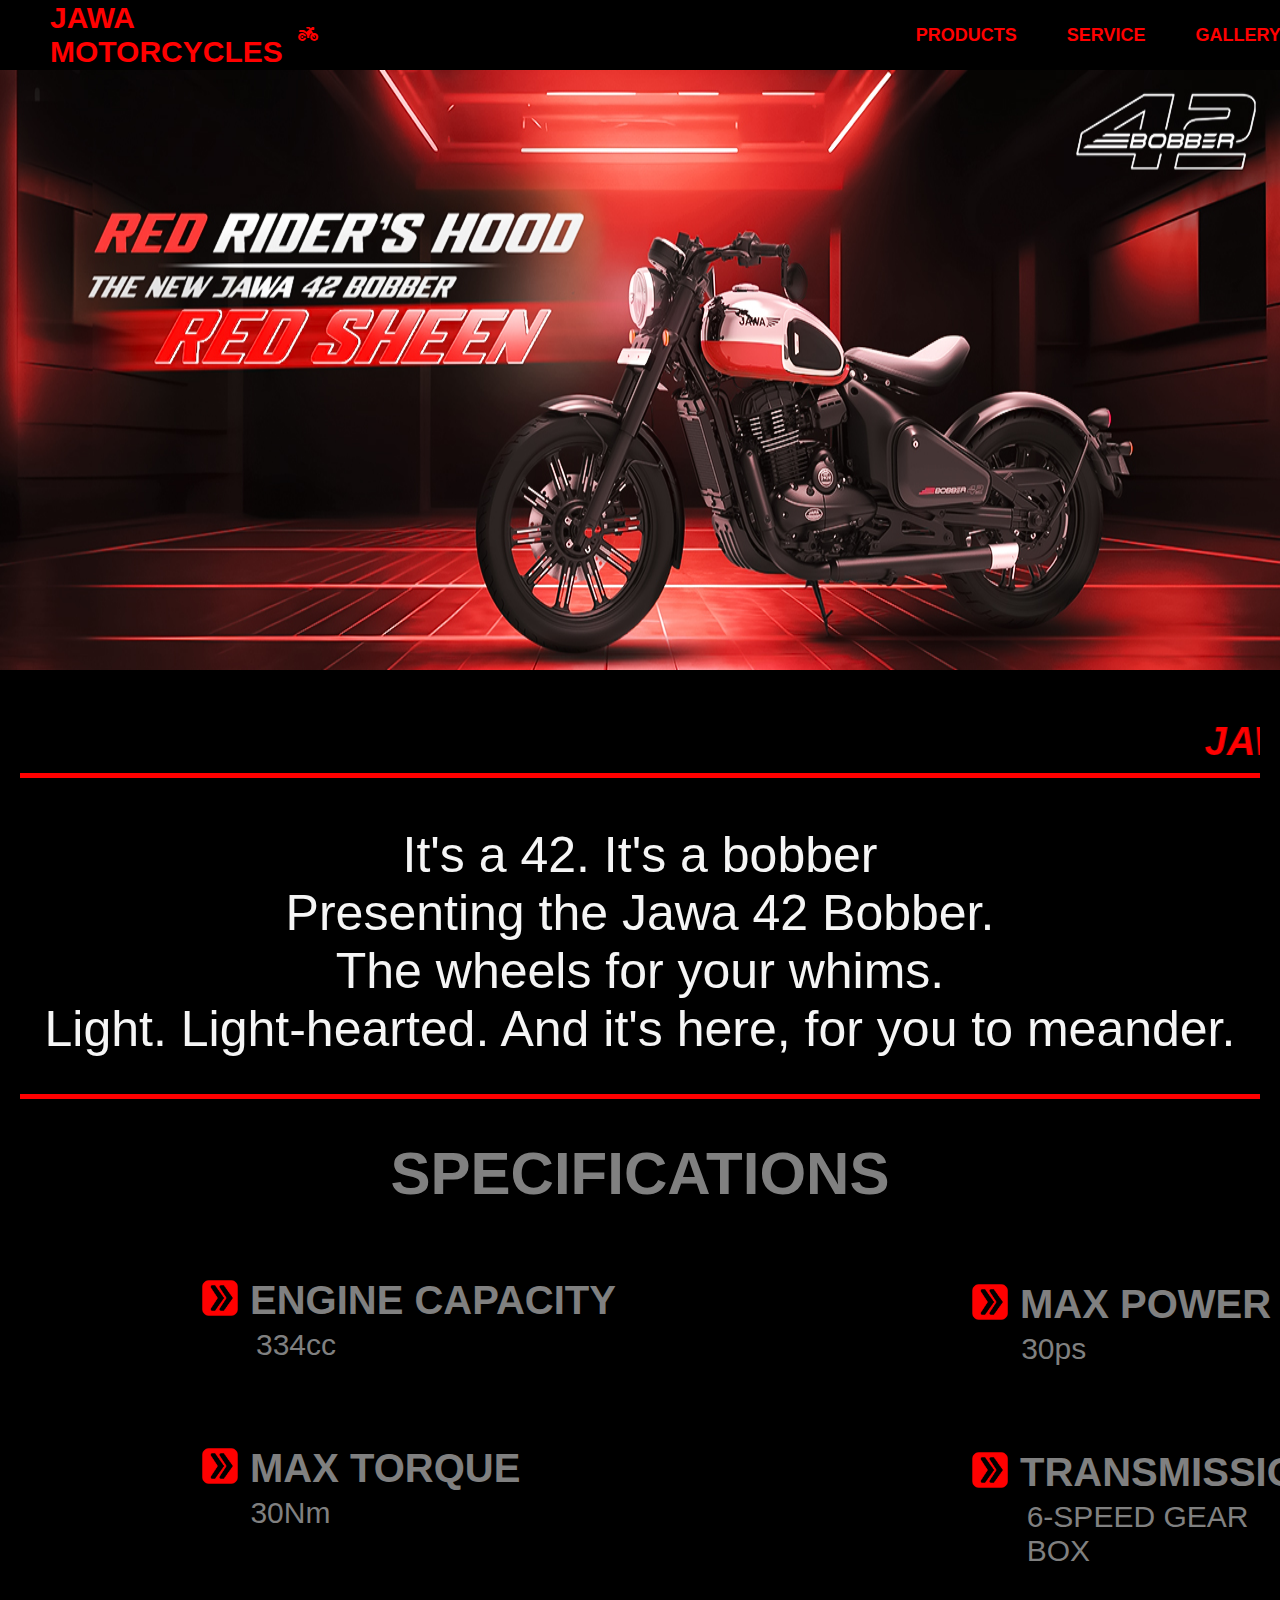
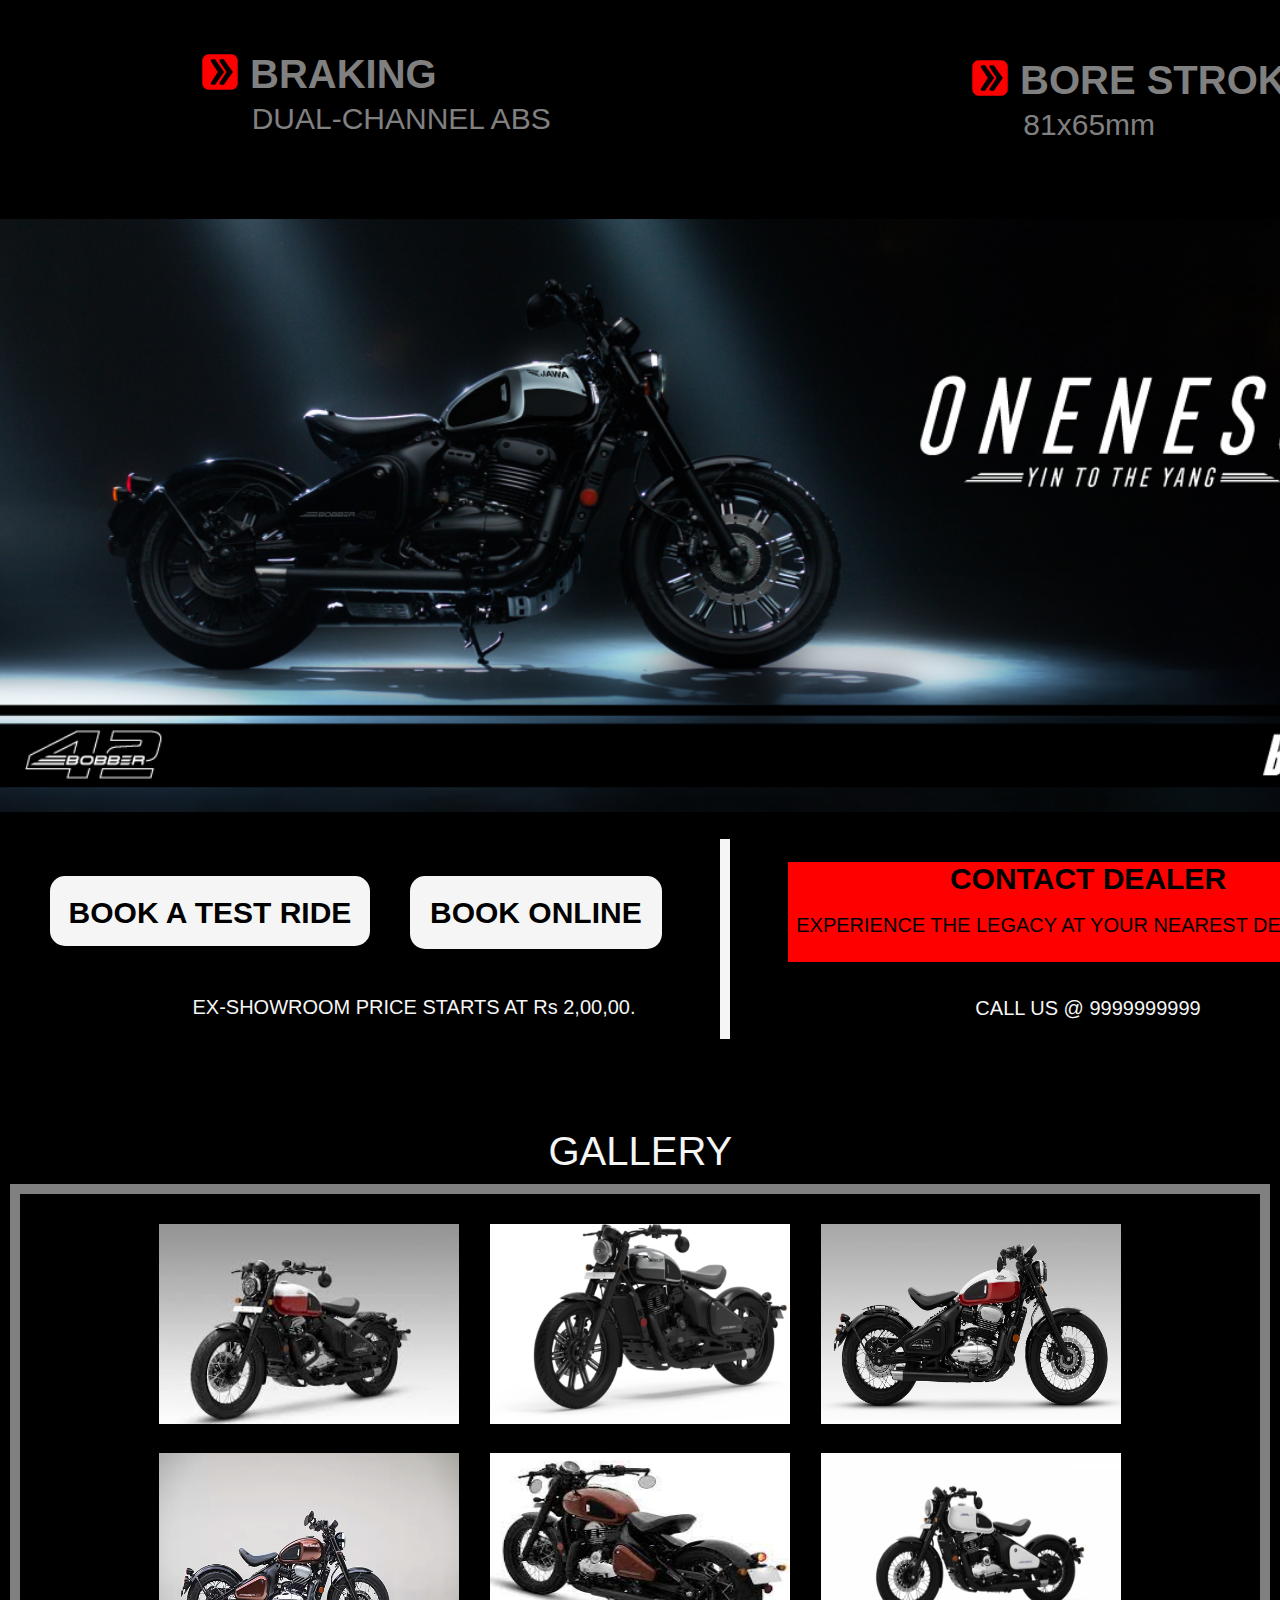
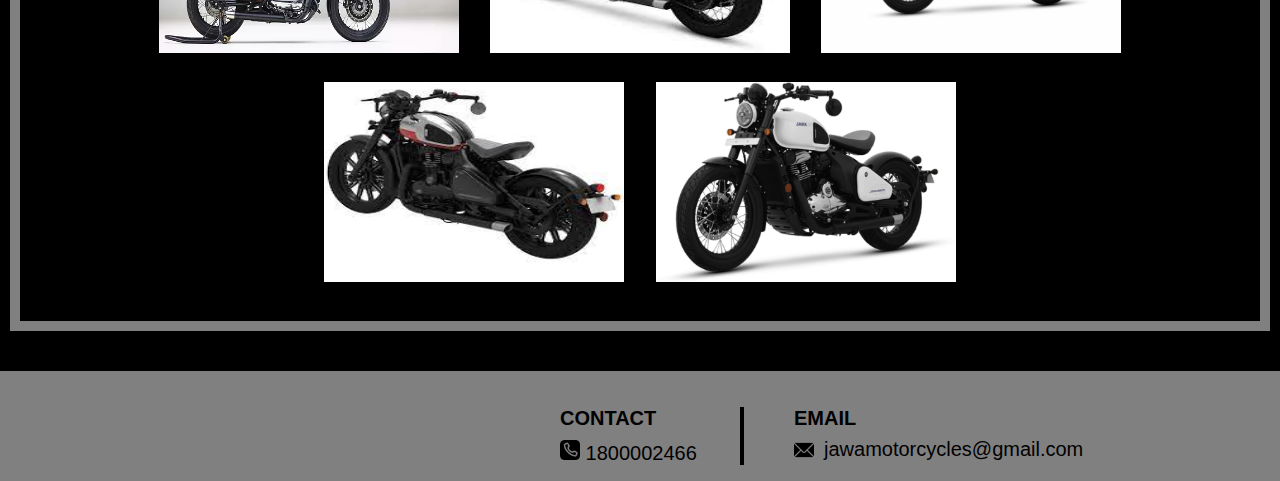
<file: index.html>
<!DOCTYPE html>
<html lang="en">

<head>
  <meta charset="UTF-8">
  <meta name="viewport" content="width=device-width, initial-scale=1.0">
  <title>JAWA</title>
  <link rel="stylesheet" href="j1.css">
  <link rel="stylesheet" href="https://cdnjs.cloudflare.com/ajax/libs/font-awesome/6.7.2/css/all.min.css">
</head>

<body>
  <nav>
    <div id="n1">
      <p id="n1p1">JAWA MOTORCYCLES</p>
      <div id="bikesym"><i class="fa-solid fa-motorcycle" style="color: red;"></i></div>
      <p>search</p>
      <div id="prod">
        <p>PRODUCTS</p>
      </div>
      <div id="serv">
        <p>SERVICE</p>
      </div>
      <div id="gall">
        <p>GALLERY</p>
      </div>
      <div id="log">
        <p>LOGIN</p>
      </div>
      <div>
        <div id="logsym"><i class="fa-solid fa-user" style="color:red;"></i></div>

      </div>
  </nav>

  <div class="imgs-cont">
    <img src="red-sheen_desktop-banner.jpg" alt="">
  </div>


  <div class="sec2">
    <h2><i><u>
          <marquee behavior="" direction="">JAWA 42 BOBBER </marquee>
        </u></i></h2>
    <div class="sec2-cont">


      <div id="sec2-p1">
        <p></p>
      </div>
      <br>
      <div id="sec2-p2">
        <p>It's a 42. It's a bobber <br>Presenting the Jawa 42 Bobber. <br> The wheels for your whims. <br> Light.
          Light-hearted. And it's
          here, for you to
          meander.</p>
      </div>

    </div>
  </div>

  <div class="sec3">
    <h2>SPECIFICATIONS</h2>

    <div class="sec3-cont">
      <div class="spec1">
        <div class="arsymb"> <img src="arrow.png" alt=""></div>
        <span class="spech">ENGINE CAPACITY</span>
        <span class="specp">334cc</span>
      </div>

      <div class="spec2">
        <div class="arsymb"> <img src="arrow.png" alt=""></div>
        <span class="spech">MAX POWER</span>
        <span class="specp">30ps</span>
      </div>

      <div class="spec3">
        <div class="arsymb"> <img src="arrow.png" alt=""></div>
        <span class="spech">MAX TORQUE</span>
        <span class="specp">30Nm</span>
      </div>


      <div class="spec4">
        <div class="arsymb"> <img src="arrow.png" alt=""></div>
        <span class="spech">TRANSMISSION</span>
        <span class="specp">6-SPEED GEAR BOX</span>
      </div>

      <div class="spec5">
        <div class="arsymb"> <img src="arrow.png" alt=""></div>
        <span class="spech">BORE STROKE</span>
        <span class="specp">81x65mm</span>
      </div>

      <div class="spec6">
        <div class="arsymb"> <img src="arrow.png" alt=""></div>
        <span class="spech">BRAKING</span>
        <span class="specp">DUAL-CHANNEL ABS</span>
      </div>



    </div>
  </div>


  <div class="purch">
    <div class="purc-cont">
      <div class="img-hold">
        <img src="jawasale.jpg" alt="">
        <div class="purc-opt">
          <span class="tr">BOOK A TEST RIDE</span>
          <div class="buy"><span class="bo">BOOK ONLINE</span> </div>

        </div>
        <span class="exs">
          <p>EX-SHOWROOM PRICE STARTS AT Rs 2,00,00.</p>
        </span>
        <div class="vl"></div>
      </div>

      <div class="dealer"><span class="h3">CONTACT DEALER</span><br><br>
        <span class="p">EXPERIENCE THE LEGACY AT YOUR NEAREST DEALERSHIP</span>
        <div class="call">CALL US @ 9999999999</div>
      </div>
    </div>
  </div>


  <div class="gallery">
    <span class="head">GALLERY</span>
    <div class="gall-img">


      <img src="jawagall1.jpeg" alt="">
      <img src="jawagall10.webp" alt="">
      <img src="jawagall3.webp" alt="">
      <img src="jawagall4.webp" alt="">
      <img src="jawagall5.jpeg" alt="">
      <img src="jawagall9.jpg" alt="">
      <img src="jawagall7.jpeg" alt="">
      <img src="jawagall8.webp" alt="">

    </div>
  </div>

  <footer>
    <div class="footer">
      <div class="foot-cont">
        <div class="contact"><span class="cont">CONTACT</span>
          <div class="imgno"><img src="phone-contact_7044735.png" alt="">
            <span class="no">1800002466</span>
          </div>
        </div>
        <div class="email"> <span class="head">EMAIL</span>
          <div class="emailimg"><img src="email_542689.png" alt="">
            <span class="emailadd">jawamotorcycles@gmail.com</span>
          </div>

        </div>
      </div>
    </div>
  </footer>



</body>

</html>
</file>
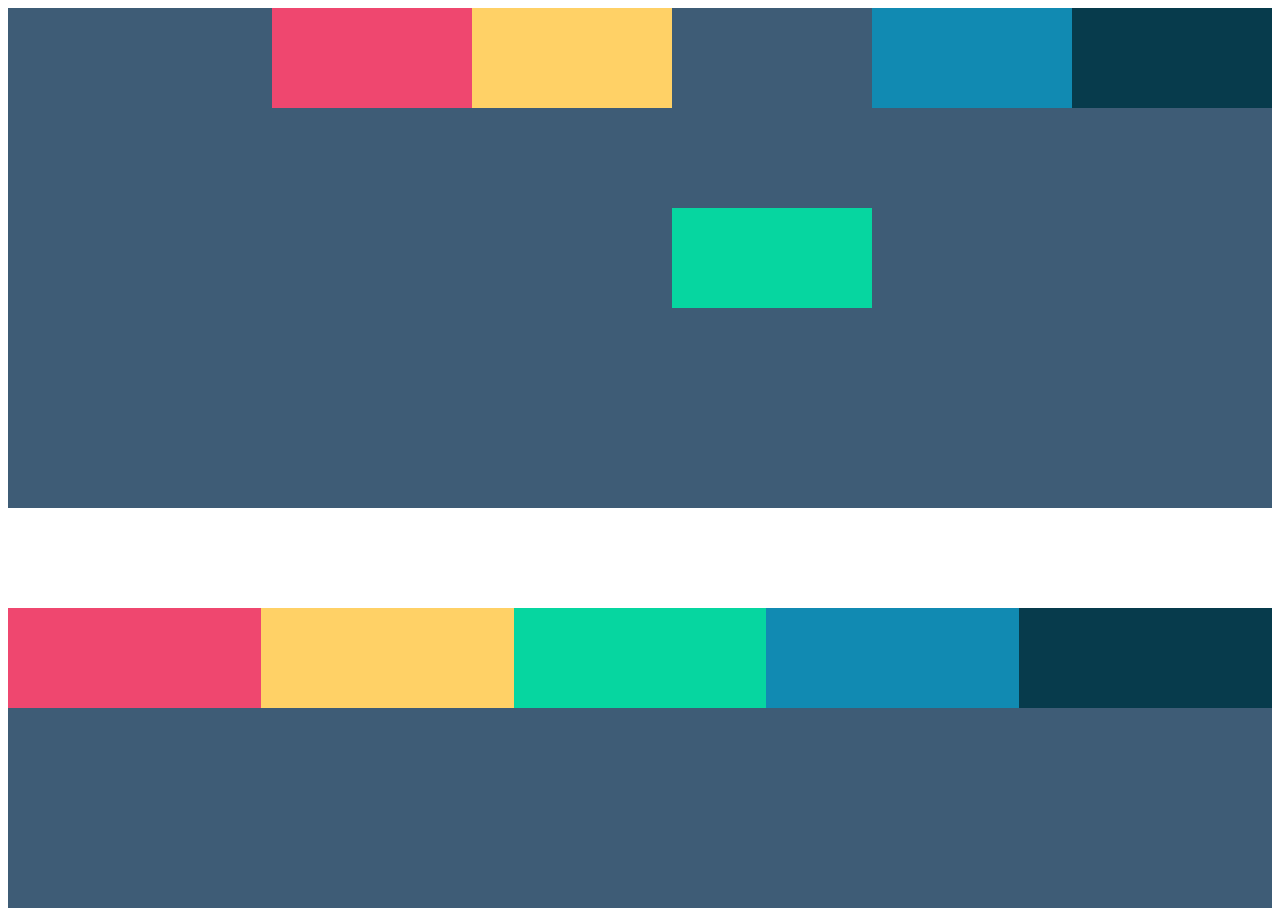
<file: fb1.html>
<!DOCTYPE html>
<html lang="en">

<head>
  <meta charset="UTF-8">
  <meta name="viewport" content="width=device-width, initial-scale=1.0">
  <title>first felxbox</title>
  <link rel="stylesheet" href="fb1.css">
</head>

<body>

  <section id="container">
    <div style="background-color: #ef476f;"></div>
    <div style="background-color: #ffd166;"></div>
    <div style="background-color: #06d6a0;"></div>
    <div style="background-color: #118ab2;"></div>
    <div style="background-color: #073b4c;"></div>
  </section>

  <section id="container2">
    <div style="background-color: #ef476f;"></div>
    <div style="background-color: #ffd166;"></div>
    <div style="background-color: #06d6a0;"></div>
    <div style="background-color: #118ab2;"></div>
    <div style="background-color: #073b4c;"></div>
  </section>
</body>

</html>
</file>
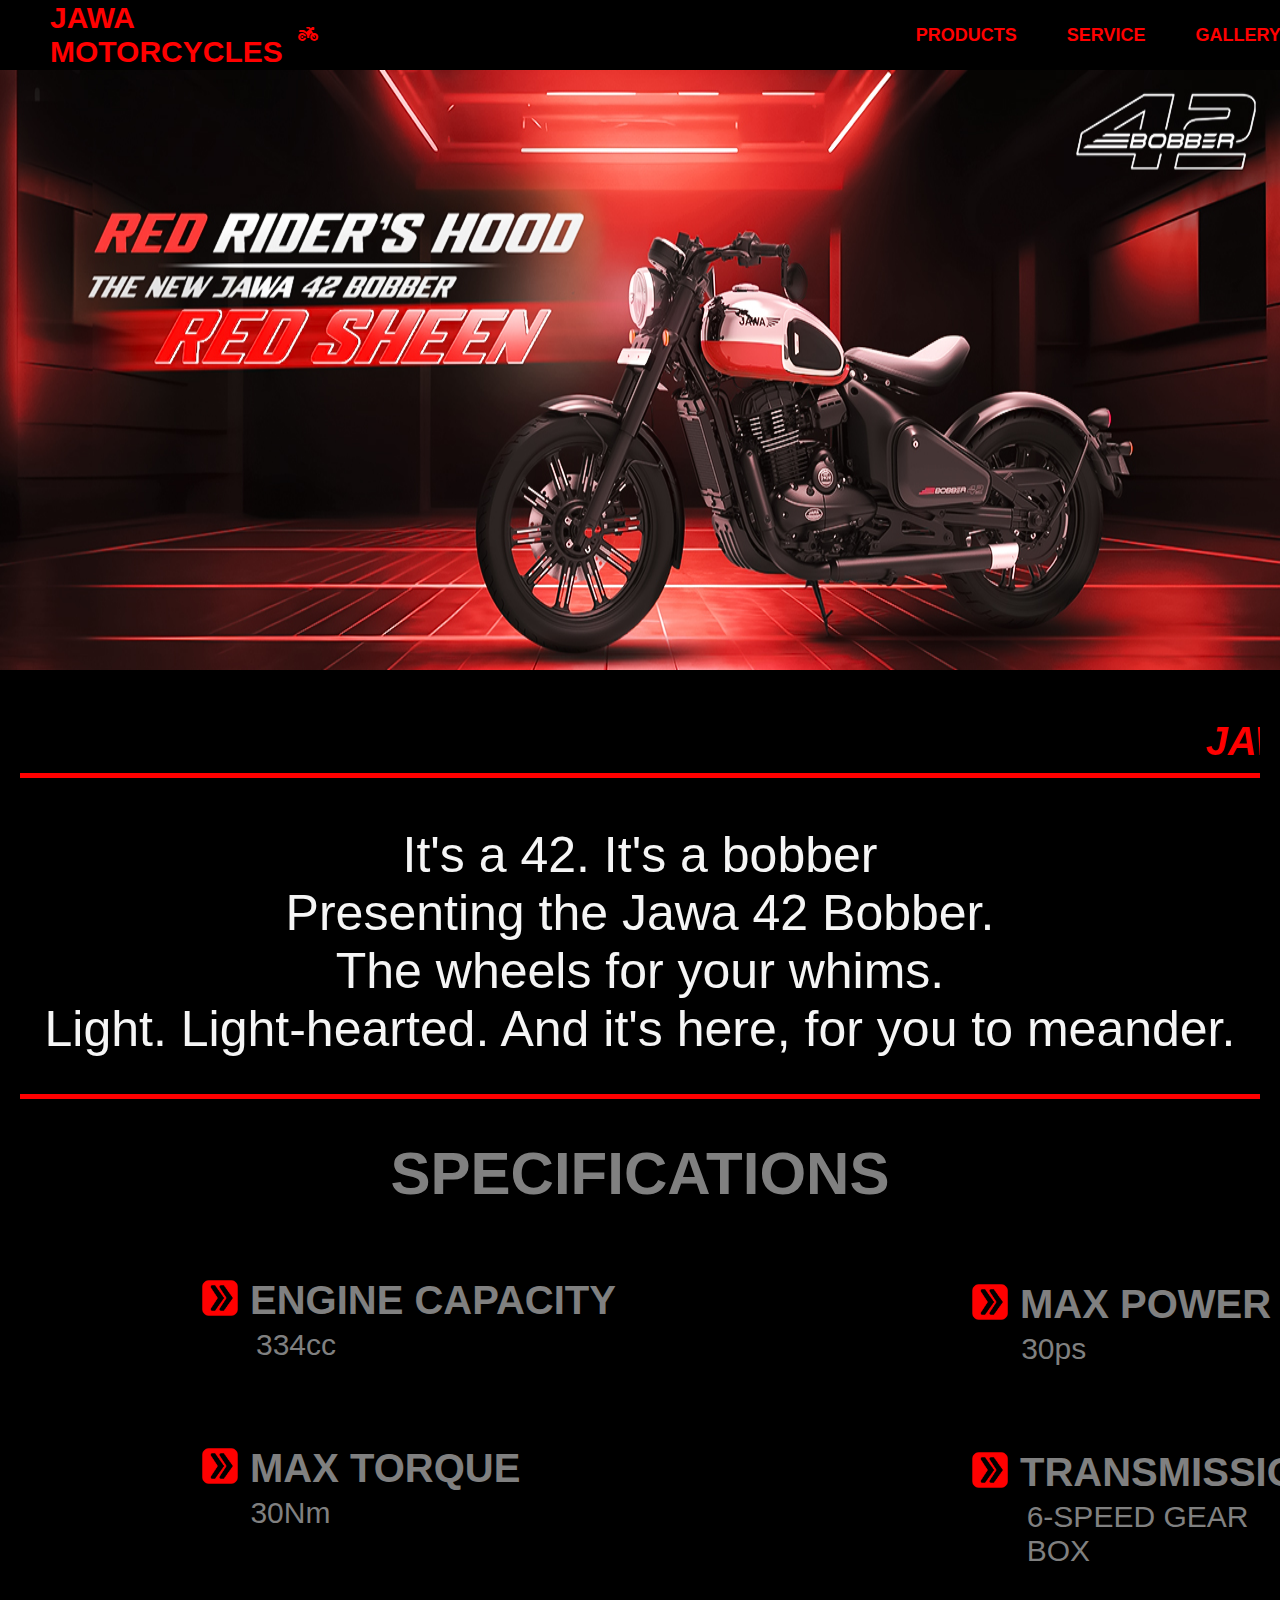
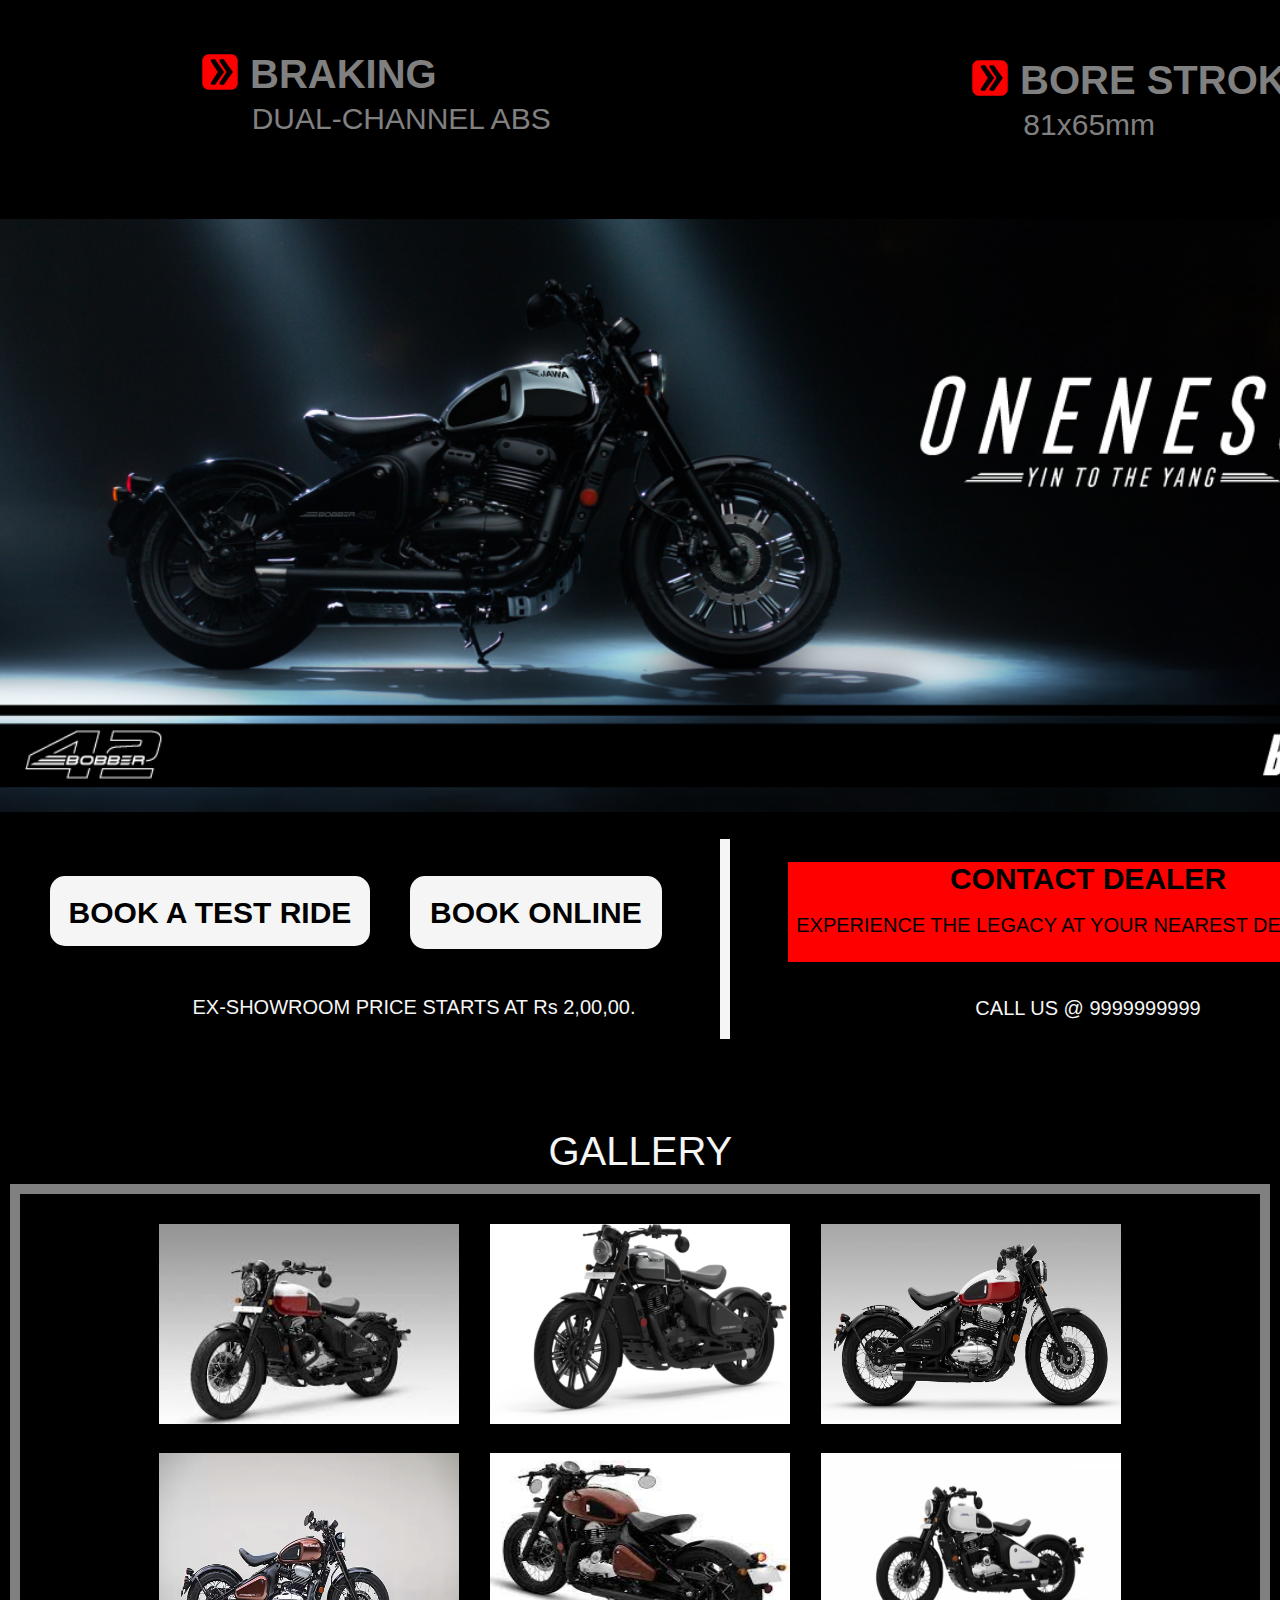
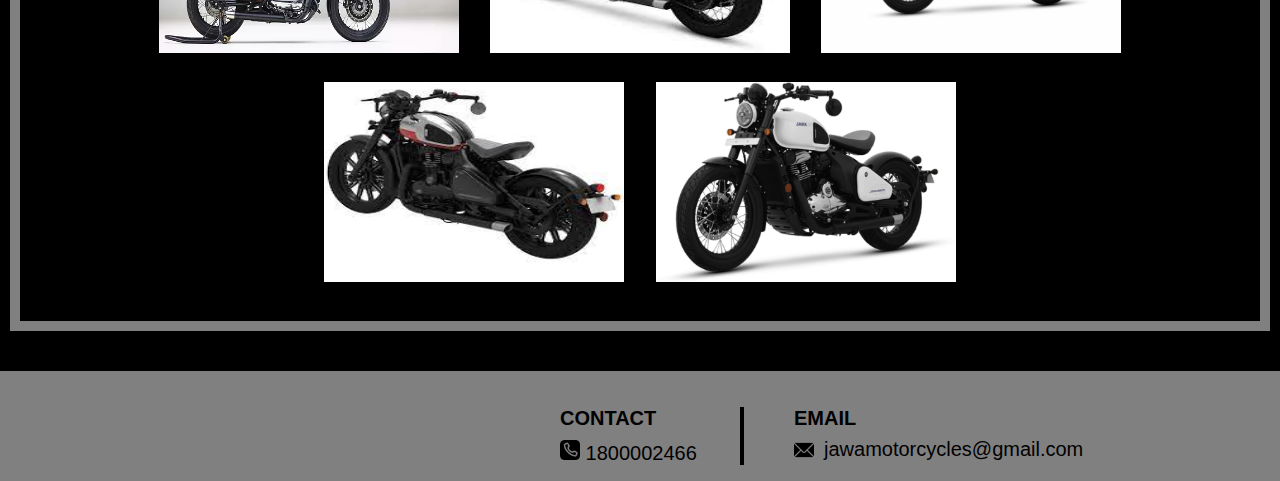
<file: j1.html>
<!DOCTYPE html>
<html lang="en">

<head>
  <meta charset="UTF-8">
  <meta name="viewport" content="width=device-width, initial-scale=1.0">
  <title>JAWA</title>
  <link rel="stylesheet" href="j1.css">
  <link rel="stylesheet" href="https://cdnjs.cloudflare.com/ajax/libs/font-awesome/6.7.2/css/all.min.css">
</head>

<body>
  <nav>
    <div id="n1">
      <p id="n1p1">JAWA MOTORCYCLES</p>
      <div id="bikesym"><i class="fa-solid fa-motorcycle" style="color: red;"></i></div>
      <p>search</p>
      <div id="prod">
        <p>PRODUCTS</p>
      </div>
      <div id="serv">
        <p>SERVICE</p>
      </div>
      <div id="gall">
        <p>GALLERY</p>
      </div>
      <div id="log">
        <p>LOGIN</p>
      </div>
      <div>
        <div id="logsym"><i class="fa-solid fa-user" style="color:red;"></i></div>

      </div>
  </nav>

  <div class="imgs-cont">
    <img src="red-sheen_desktop-banner.jpg" alt="">
  </div>


  <div class="sec2">
    <h2><i><u>
          <marquee behavior="" direction="">JAWA 42 BOBBER </marquee>
        </u></i></h2>
    <div class="sec2-cont">


      <div id="sec2-p1">
        <p></p>
      </div>
      <br>
      <div id="sec2-p2">
        <p>It's a 42. It's a bobber <br>Presenting the Jawa 42 Bobber. <br> The wheels for your whims. <br> Light.
          Light-hearted. And it's
          here, for you to
          meander.</p>
      </div>

    </div>
  </div>

  <div class="sec3">
    <h2>SPECIFICATIONS</h2>

    <div class="sec3-cont">
      <div class="spec1">
        <div class="arsymb"> <img src="arrow.png" alt=""></div>
        <span class="spech">ENGINE CAPACITY</span>
        <span class="specp">334cc</span>
      </div>

      <div class="spec2">
        <div class="arsymb"> <img src="arrow.png" alt=""></div>
        <span class="spech">MAX POWER</span>
        <span class="specp">30ps</span>
      </div>

      <div class="spec3">
        <div class="arsymb"> <img src="arrow.png" alt=""></div>
        <span class="spech">MAX TORQUE</span>
        <span class="specp">30Nm</span>
      </div>


      <div class="spec4">
        <div class="arsymb"> <img src="arrow.png" alt=""></div>
        <span class="spech">TRANSMISSION</span>
        <span class="specp">6-SPEED GEAR BOX</span>
      </div>

      <div class="spec5">
        <div class="arsymb"> <img src="arrow.png" alt=""></div>
        <span class="spech">BORE STROKE</span>
        <span class="specp">81x65mm</span>
      </div>

      <div class="spec6">
        <div class="arsymb"> <img src="arrow.png" alt=""></div>
        <span class="spech">BRAKING</span>
        <span class="specp">DUAL-CHANNEL ABS</span>
      </div>



    </div>
  </div>


  <div class="purch">
    <div class="purc-cont">
      <div class="img-hold">
        <img src="jawasale.jpg" alt="">
        <div class="purc-opt">
          <span class="tr">BOOK A TEST RIDE</span>
          <div class="buy"><span class="bo">BOOK ONLINE</span> </div>

        </div>
        <span class="exs">
          <p>EX-SHOWROOM PRICE STARTS AT Rs 2,00,00.</p>
        </span>
        <div class="vl"></div>
      </div>

      <div class="dealer"><span class="h3">CONTACT DEALER</span><br><br>
        <span class="p">EXPERIENCE THE LEGACY AT YOUR NEAREST DEALERSHIP</span>
        <div class="call">CALL US @ 9999999999</div>
      </div>
    </div>
  </div>


  <div class="gallery">
    <span class="head">GALLERY</span>
    <div class="gall-img">


      <img src="jawagall1.jpeg" alt="">
      <img src="jawagall10.webp" alt="">
      <img src="jawagall3.webp" alt="">
      <img src="jawagall4.webp" alt="">
      <img src="jawagall5.jpeg" alt="">
      <img src="jawagall9.jpg" alt="">
      <img src="jawagall7.jpeg" alt="">
      <img src="jawagall8.webp" alt="">

    </div>
  </div>

  <footer>
    <div class="footer">
      <div class="foot-cont">
        <div class="contact"><span class="cont">CONTACT</span>
          <div class="imgno"><img src="phone-contact_7044735.png" alt="">
            <span class="no">1800002466</span>
          </div>
        </div>
        <div class="email"> <span class="head">EMAIL</span>
          <div class="emailimg"><img src="email_542689.png" alt="">
            <span class="emailadd">jawamotorcycles@gmail.com</span>
          </div>

        </div>
      </div>
    </div>
  </footer>



</body>

</html>
</file>
<file: j1.css>
* {
  margin: 0;
  font-family: Arial, Helvetica, sans-serif;
  border: border-box;
}

body {
  background-color: #000000;
}

#n1 {
  background-color: #000000;
  height: 70px;
  display: flex;
  align-items: center;

}

#n1p1 {
  color: red;
  font-size: 30px;
  padding-left: 50px;
  font-weight: bold;
}

#bikesym {
  size: 100px;
  padding-left: 15px;

}

#prod {
  color: red;
  padding-left: 550px;
  font-size: large;
  font-weight: bold;
}

#log,
#serv,
#gall {
  color: red;
  padding-left: 50px;
  font-size: large;
  font-weight: bold;
}

#logsym {
  padding-left: 20px;
}

.imgs-cont img {
  width: 100%;
  height: 600px;
  display: inline-flex;
}

.sec2 {
  background-color: black;
  height: 400px;
  border-bottom: 5px solid red;

  margin: 20px;


}

.sec2 .sec2-img-cont {
  display: flex;
}

.sec2 h2 {
  color: red;

  font-size: 40px;
  font-weight: bolder;
  text-align: center;
  padding-top: 25px;

}



#sec2-p1 {
  border-top: 5px solid red;
  padding-top: 30px;
  padding-left: 200px;
  font-size: 40px;
  color: whitesmoke;

}

#sec2-p2 p {
  color: red;
  text-align: center;
  color: whitesmoke;
  font-size: 50px;
}

.sec3 {
  height: 700px;
  color: grey;

}

.sec3 h2 {
  padding-top: 20px;
  text-align: center;
  font-size: 60px;
}

.sec3-cont .spec1 {
  margin-left: 200px;
  margin-top: 70px;
  display: flex;
}

.spec2 {
  display: flex;
  margin-left: 970px;
  margin-top: -80px;
}

.spec3 {
  display: flex;
  margin-left: 200px;
  margin-top: 80px;
}

.spec4 {
  display: flex;
  margin-left: 970px;
  margin-top: -80px;
}

.spec5 {
  display: flex;
  margin-left: 970px;
  margin-top: 90px;
}

.spec6 {
  display: flex;
  margin-left: 200px;
  margin-top: -90px;
}

.sec3 .sec3-cont img {
  width: 40px;
  height: 40px;
}

.sec3-cont .spech {
  padding-left: 10px;
  font-size: 40px;
  font-weight: bold;
}




.spec1 .specp {
  margin-left: -360px;
  margin-top: 50px;
  position: relative;
  font-size: 30px;
}

.spec2 .specp {
  margin-left: -250px;
  margin-top: 50px;
  position: relative;
  font-size: 30px;
}

.spec3 .specp {
  margin-left: -270px;
  margin-top: 50px;
  position: relative;
  font-size: 30px;
}

.spec4 .specp {
  margin-left: -300px;
  margin-top: 50px;
  position: relative;
  font-size: 30px;
}

.spec5 .specp {
  margin-left: -290px;
  margin-top: 50px;
  position: relative;
  font-size: 30px;
}

.spec6 .specp {
  margin-left: -185px;
  margin-top: 50px;
  position: relative;
  font-size: 30px;
}

.purch {
  display: flex;
  height: 900px;
}

.purc-cont .img-hold img {
  width: 1518px
}

.purc-opt {
  display: flex;
  margin-left: 0px;
}

.purc-opt img {
  height: 300px;
}

.purc-opt .tr {
  width: 320px;
  height: 50px;
  background-color: whitesmoke;
  padding-top: 20px;
  margin-top: 60px;
  margin-left: 50px;
  font-weight: bolder;
  font-size: 30px;
  text-align: center;
  border-radius: 15px;
}

.buy {
  margin-left: -260px;
  margin-top: 80px;
}

.purc-opt .bo {
  width: 170px;
  height: 45px;
  background-color: whitesmoke;
  padding: 20px;
  margin-top: 280px;
  margin-left: 300px;
  font-weight: bolder;
  font-size: 30px;
  text-align: center;
  border-radius: 15px;
}

.exs p {
  color: whitesmoke;
  margin-top: 50px;
  margin-left: -690px;
  text-align: center;
  font-size: 20px;
}

.dealer {
  margin-top: 643px;
  margin-left: -730PX;
  background-color: red;
  height: 100px;
  width: 600px;
  text-align: center;
}

.purc-cont {
  display: flex;
}

.dealer .h3 {
  text-align: center;
  font-weight: bold;
  font-size: 30px;

}

.dealer .p {
  font-size: 20px;
}

.vl {
  width: 10px;
  height: 200px;
  background-color: whitesmoke;
  border: #db222a;
  margin-top: -180px;
  margin-left: 720px;
}

.call {
  margin-top: 60px;
  color: whitesmoke;
  font-size: 20px;
}

.gallery {
  height: auto;
  margin: 10px;
  width: auto;
  font-size: 40px;
  color: whitesmoke;
  text-align: center;
}

.gall-img {
  display: inline-block;
  border: 10px solid grey;
  padding: 20px;
  margin-top: 10px;
}

.gall-img img {
  width: 300px;
  height: 200px;
  padding: 10px;
}




.footer {
  height: 110px;
  background-color: grey;
  align-content: center;
}

.footer .foot-cont {
  display: flex;
  margin-left: 540px;

}

.foot-cont .contact img {
  height: 20px;
  width: 20px;
  margin-top: 10px;
}

.foot-cont .contact {
  width: 180px;
  border-right: 4px solid black;
  margin-top: 20px;
  margin-left: 20px;
  font-size: 20px;
}

.contact .cont {
  font-weight: bold;
}

.email {
  width: 380px;

  margin-top: 20px;
  margin-left: 50px;
  font-size: 20px;

}

.email .emailimg {
  width: 20px;
  display: flex;
  font-size: 20px;
}

.email .emailimg img {
  height: 20px;
  width: 20px;
  margin-top: 10px;
}


.emailimg .emailadd {
  margin-left: 10px;
  margin-top: 8px;

}

.email .head {
  font-weight: bold;
}

.footer {
  margin-top: 40px;
}
</file>
<file: fb1.css>
#container {
  width: 100%;
  background-color: #3e5c76;
  height: 500px;
  display: flex;
  flex-direction: row;
  /* row,row-reverse,column,column-reverse*/
  /*justify-content: space-around;*/

  justify-content: flex-end;
  /*align-items: center;*/
  flex-wrap: wrap;
  /*align-content: flex-start;*/

}

#container div {
  width: 200px;
  height: 100px;
}

#container div:nth-of-type(3) {
  align-self: center;
}

#container2 {

  width: 100%;
  background-color: #3e5c76;
  height: 300px;
  display: flex;
  flex-direction: row;
  margin-top: 100px;

}

#container2 div {
  width: 200px;
  height: 100px;
  flex-basis: 400px
}
</file>
